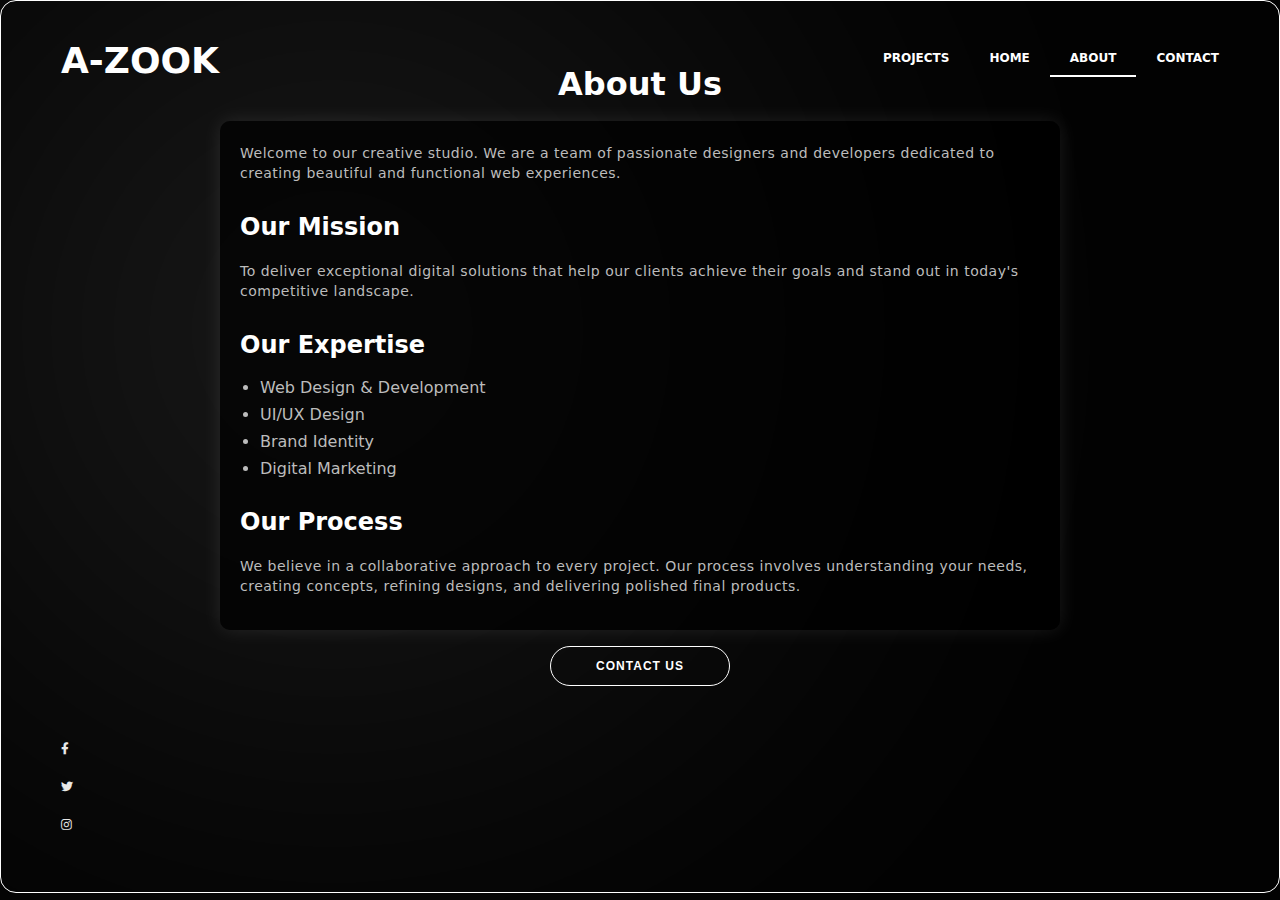
<file: about.html>
<!DOCTYPE html>
<html lang="en">
<head>
    <meta charset="UTF-8">
    <meta name="viewport" content="width=device-width, initial-scale=1.0">
    <title>About Us - Personal Website</title>
    <link rel="stylesheet" href="./css/style.css">
    <link rel="stylesheet" href="https://use.fontawesome.com/releases/v5.6.3/css/all.css"/>
</head>
<body>
    <div class="container">
        <div class="navigation-container">
            <a href="index.html" class="logo">A-ZOOK</a>
            <div class="menu">
                <ul>
                    <li><a href="#">PROJECTS</a></li>
                    <li><a href="index.html">HOME</a></li>
                    <li><a href="about.html" class="active">ABOUT</a></li>
                    <li><a href="contact.html">CONTACT</a></li>
                </ul>
            </div>
            <div class="fix"></div>
        </div>
        <div class="content-container about-content">
            <div class="text about-text">
                <h1>About Us</h1>
                <div class="about-section">
                    <p>Welcome to our creative studio. We are a team of passionate designers and developers dedicated to creating beautiful and functional web experiences.</p>
                    
                    <h2>Our Mission</h2>
                    <p>To deliver exceptional digital solutions that help our clients achieve their goals and stand out in today's competitive landscape.</p>
                    
                    <h2>Our Expertise</h2>
                    <ul class="expertise-list">
                        <li>Web Design & Development</li>
                        <li>UI/UX Design</li>
                        <li>Brand Identity</li>
                        <li>Digital Marketing</li>
                    </ul>
                    
                    <h2>Our Process</h2>
                    <p>We believe in a collaborative approach to every project. Our process involves understanding your needs, creating concepts, refining designs, and delivering polished final products.</p>
                </div>
                <input type="button" value="Contact Us" onclick="window.location.href='contact.html'"/>
            </div>
        </div>
        <div class="social">
            <ul>
                <li><a href="#"><i class="fab fa-facebook-f"></i></a></li>
                <li><a href="#"><i class="fab fa-twitter"></i></a></li>
                <li><a href="#"><i class="fab fa-instagram"></i></a></li>
            </ul>
        </div>
        <div class="brand"><a href="#"></a></div>
    </div>
</body>
</html>
</file>
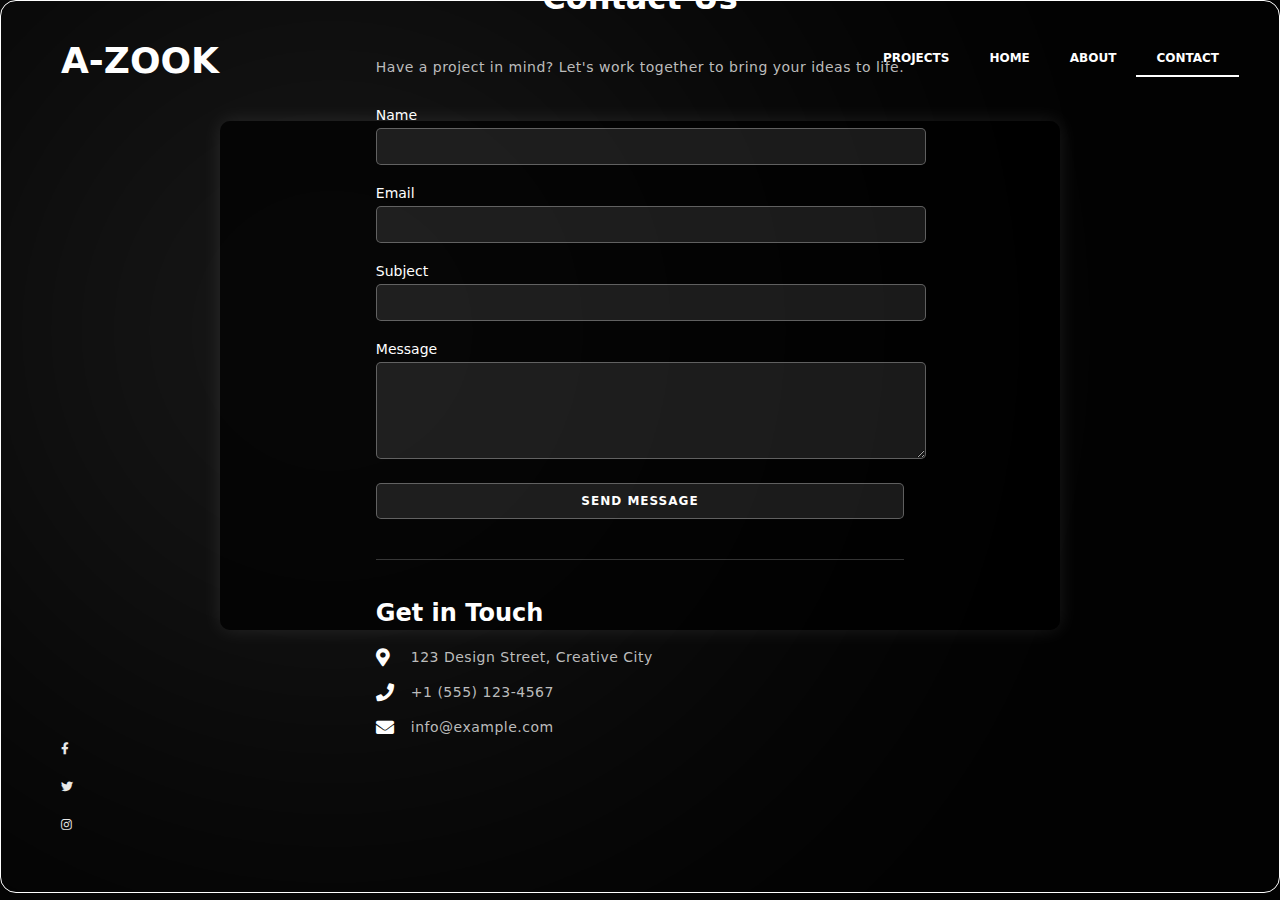
<file: contact.html>
<!DOCTYPE html>
<html lang="en">
<head>
    <meta charset="UTF-8">
    <meta name="viewport" content="width=device-width, initial-scale=1.0">
    <title>Contact Us - Personal Website</title>
    <link rel="stylesheet" href="./css/style.css">
    <link rel="stylesheet" href="https://use.fontawesome.com/releases/v5.6.3/css/all.css"/>
</head>
<body>
    <div class="container">
        <div class="navigation-container">
            <a href="index.html" class="logo">A-ZOOK</a>
            <div class="menu">
                <ul>
                    <li><a href="#">PROJECTS</a></li>
                    <li><a href="index.html">HOME</a></li>
                    <li><a href="about.html">ABOUT</a></li>
                    <li><a href="contact.html" class="active">CONTACT</a></li>
                </ul>
            </div>
            <div class="fix"></div>
        </div>
        <div class="content-container contact-content">
            <div class="text contact-text">
                <h1>Contact Us</h1>
                <div class="contact-section">
                    <p>Have a project in mind? Let's work together to bring your ideas to life.</p>
                    
                    <div class="contact-form">
                        <form id="contactForm">
                            <div class="form-group">
                                <label for="name">Name</label>
                                <input type="text" id="name" name="name" required>
                            </div>
                            
                            <div class="form-group">
                                <label for="email">Email</label>
                                <input type="email" id="email" name="email" required>
                            </div>
                            
                            <div class="form-group">
                                <label for="subject">Subject</label>
                                <input type="text" id="subject" name="subject" required>
                            </div>
                            
                            <div class="form-group">
                                <label for="message">Message</label>
                                <textarea id="message" name="message" rows="5" required></textarea>
                            </div>
                            
                            <div class="form-group">
                                <input type="submit" value="Send Message" class="submit-btn">
                            </div>
                        </form>
                    </div>
                    
                    <div class="contact-info">
                        <h2>Get in Touch</h2>
                        <div class="info-item">
                            <i class="fas fa-map-marker-alt"></i>
                            <p>123 Design Street, Creative City</p>
                        </div>
                        <div class="info-item">
                            <i class="fas fa-phone"></i>
                            <p>+1 (555) 123-4567</p>
                        </div>
                        <div class="info-item">
                            <i class="fas fa-envelope"></i>
                            <p>info@example.com</p>
                        </div>
                    </div>
                </div>
            </div>
        </div>
        <div class="social">
            <ul>
                <li><a href="#"><i class="fab fa-facebook-f"></i></a></li>
                <li><a href="#"><i class="fab fa-twitter"></i></a></li>
                <li><a href="#"><i class="fab fa-instagram"></i></a></li>
            </ul>
        </div>
        <div class="brand"><a href="#"></a></div>
    </div>
</body>
</html>
</file>
<file: css/style.css>
@charset "utf-8";
/*css document*/

body{
    margin: 0px;
    padding: 0px;
    background-color: #020202;
    font-family: system-ui, -apple-system, BlinkMacSystemFont,
     'Segoe UI', Roboto, Oxygen, Ubuntu, Cantarell, 'Open Sans', 'Helvetica Neue', sans-serif;
     background-image: url(../images/light\ 4.png);
     background-attachment: fixed;
     background-repeat: no-repeat;
     background-size: cover;
     border: 1px solid #fff;
     border-radius: 16px;
     height: 99vh;
}

.navigation-container{
    position: relative;
    max-width: 100%;
    padding: 10px;
    margin: 20px 30px;
    box-sizing: border-box;
}

.logo{
    color: #fff;
    height: 60px;
    font-size: 36px;
    line-height: 60px;
    padding: 0px 20px;
    text-align: center;
    box-sizing: border-box;
    float: left;
    font-weight: 700;
    text-decoration: none;
}

.menu{
    float: right;
}

.fix{
    clear: both;
}

.menu ul{
    margin: 0px;
    padding: 0px;
    display: flex;
}

.menu ul li{
    list-style: none;
}

.menu ul li a{
    display: block;
    margin: 10px 0px;
    padding: 10px 20px;
    text-decoration: none;
    font-weight: 700;
    font-size: 12px;
    color: #ffffff;
}

.content-container{
    position: relative;
    max-width: 100%;
    margin: 90px 30px 30px;
}

.person{
    position: absolute;
    top: 0;
    left: 62%;
    height: 469px;
    width: auto;
}

.person img{
    max-height: 100%;
    max-width: 100%;
}

h1{
    font-weight: bold;
    margin: 0px;
    color: #ffffff;
}

p{
    font-size: 14px;
    font-weight: 100;
    line-height: 20px;
    letter-spacing: 0.5px;
    margin: 20px 0px 30px;
    color: rgba(188,188,188,1.00);
}

.text{
    left: 0px;
    width: 65%;
    display: flex;
    flex-direction: column;
    justify-content: center;
    align-items: center;
    text-align: center;
    height: 469px;
}

input[type=button]{
    border: 1px solid #fff;
    border-radius: 20px;
    background-color: transparent;
    color: #fff;
    font-size: 12px;
    font-weight: bold;
    padding: 12px 45px;
    letter-spacing: 1px;
    text-transform: uppercase;
    outline: none; 
    transition: transform 80ms ease-in;
}

input[type=button]:active{
    transform: scale(0.95);
}

.social{
    position: absolute;
    bottom: 40px;
}

.social ul li{
    list-style: none;
}

.social ul li a{
    text-decoration: none;
    color: rgba(232,232,232,1.00);
}

.social i{
    padding: 13px 20px;
    font-size: 12px;
}

.fa-facebook:hover,
.fa-twitter:hover,
.fa-instagram:hover{
    color: #ffffff;
    font-size: 16px;
}

.menu ul li a.active {
    color: #ffffff;
    border-bottom: 2px solid #ffffff;
}

.about-content {
    display: flex;
    justify-content: center;
    align-items: center;
    margin-top: 20px;
}

.about-text {
    width: 80%;
    max-width: 800px;
    text-align: left;
    padding: 20px;
    background-color: rgba(0, 0, 0, 0.7);
    border-radius: 10px;
    box-shadow: 0 0 20px rgba(255, 255, 255, 0.1);
}

.about-section {
    margin: 20px 0;
}

.about-section h2 {
    color: #ffffff;
    margin-top: 30px;
    font-size: 24px;
}

.expertise-list {
    color: rgba(188,188,188,1.00);
    list-style-type: disc;
    padding-left: 20px;
    margin: 10px 0;
}

.expertise-list li {
    margin: 8px 0;
}
.brand{
    position: absolute;
    bottom: 50px;
    right: 0px;
}

.brand img{
    height: 100px;
}

.brand a{
    margin: 0px 50px;
}
/* Contact Page Styles */
.contact-content {
    display: flex;
    justify-content: center;
    align-items: center;
    margin-top: 20px;
}

.contact-text {
    width: 80%;
    max-width: 800px;
    text-align: left;
    padding: 20px;
    background-color: rgba(0, 0, 0, 0.7);
    border-radius: 10px;
    box-shadow: 0 0 20px rgba(255, 255, 255, 0.1);
}

.contact-section {
    margin: 20px 0;
}

.contact-form {
    margin: 30px 0;
}

.form-group {
    margin-bottom: 20px;
}

.form-group label {
    display: block;
    color: #ffffff;
    margin-bottom: 5px;
    font-size: 14px;
}

.form-group input,
.form-group textarea {
    width: 100%;
    padding: 10px;
    background-color: rgba(255, 255, 255, 0.1);
    border: 1px solid rgba(255, 255, 255, 0.3);
    border-radius: 5px;
    color: #ffffff;
    font-family: inherit;
}

.form-group input:focus,
.form-group textarea:focus {
    outline: none;
    border-color: #ffffff;
}

.submit-btn {
    border: 1px solid #fff;
    border-radius: 20px;
    background-color: transparent;
    color: #fff;
    font-size: 12px;
    font-weight: bold;
    padding: 12px 45px;
    letter-spacing: 1px;
    text-transform: uppercase;
    outline: none; 
    transition: transform 80ms ease-in;
    cursor: pointer;
}

.submit-btn:hover {
    background-color: rgba(255, 255, 255, 0.1);
}

.submit-btn:active {
    transform: scale(0.95);
}

.contact-info {
    margin-top: 40px;
    border-top: 1px solid rgba(255, 255, 255, 0.2);
    padding-top: 20px;
}

.contact-info h2 {
    color: #ffffff;
    font-size: 24px;
    margin-bottom: 20px;
}

.info-item {
    display: flex;
    align-items: center;
    margin-bottom: 15px;
}

.info-item i {
    color: #ffffff;
    margin-right: 15px;
    font-size: 18px;
    width: 20px;
}

.info-item p {
    margin: 0;
    color: rgba(188,188,188,1.00);
}
</file>
